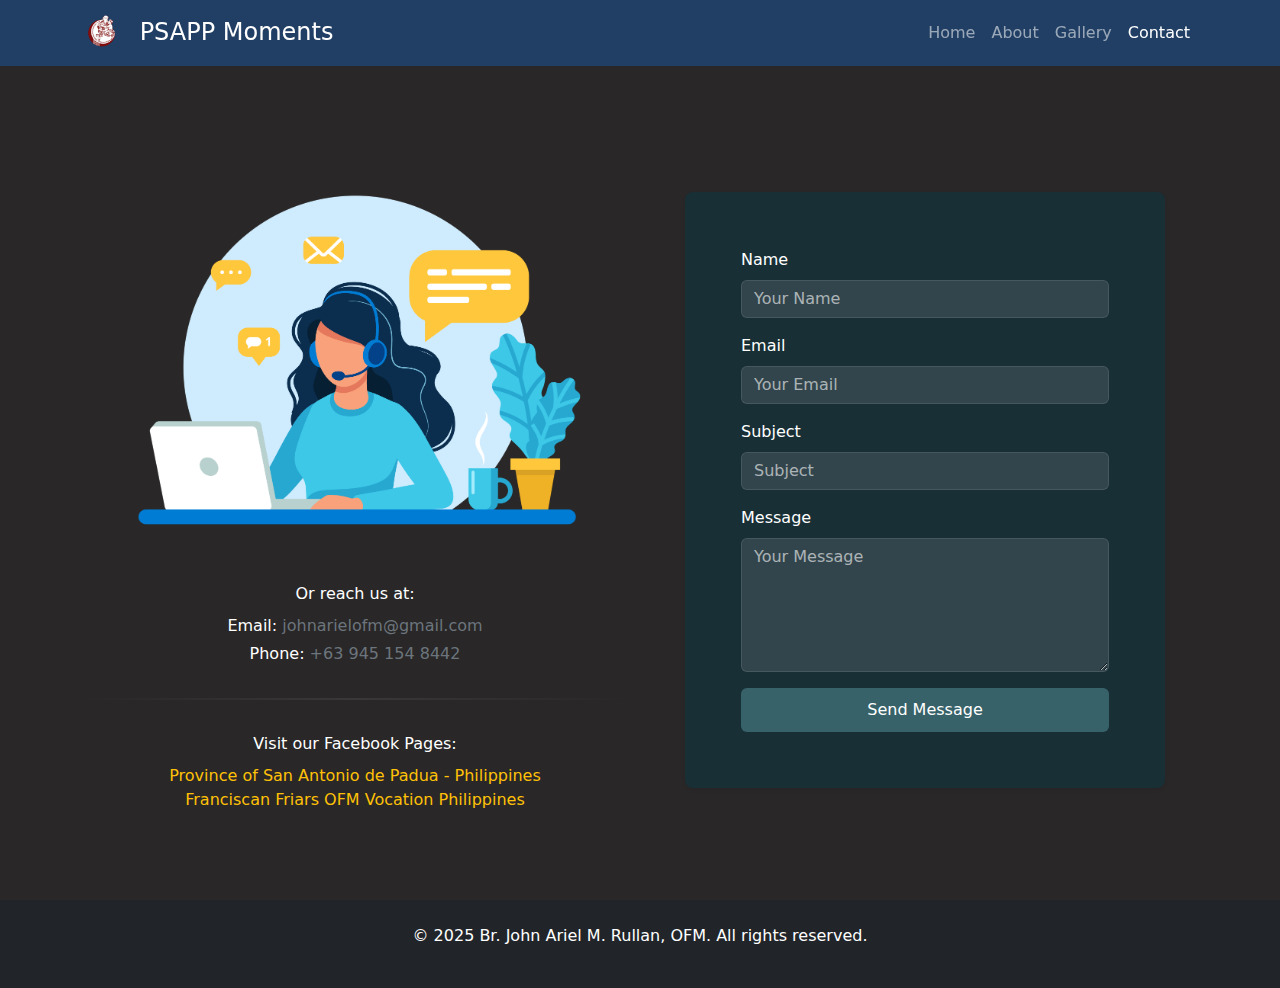
<file: contact.html>
<!DOCTYPE html>
<html lang="en">
<head>
    <meta charset="UTF-8">
    <meta name="viewport" content="width=device-width, initial-scale=1.0">
    <title>ofmsouthphil - Contact</title>
    <link href="https://cdn.jsdelivr.net/npm/bootstrap@5.3.3/dist/css/bootstrap.min.css" rel="stylesheet" integrity="sha384-QWTKZyjpPEjISv5WaRU9OFeRpok6YctnYmDr5pNlyT2bRjXh0JMhjY6hW+ALEwIH" crossorigin="anonymous">
    <link rel="stylesheet" href="styles.css">
</head>
<body>
    <!-- Navbar -->
    <nav class="navbar navbar-expand-lg navbar-dark fixed-top">
        <div class="container">
            <a class="navbar-brand" href="index.html">
                <img src="photos/logo.png" alt="OFM South Phil Logo" class="logo">
                PSAPP Moments
            </a>
            <button class="navbar-toggler" type="button" data-bs-toggle="collapse" data-bs-target="#navbarNav" aria-controls="navbarNav" aria-expanded="false" aria-label="Toggle navigation">
                <span class="navbar-toggler-icon"></span>
            </button>
            <div class="collapse navbar-collapse" id="navbarNav">
                <ul class="navbar-nav ms-auto">
                    <li class="nav-item">
                        <a class="nav-link" href="index.html#home">Home</a>
                    </li>
                    <li class="nav-item">
                        <a class="nav-link" href="about.html">About</a>
                    </li>
                    <li class="nav-item">
                        <a class="nav-link" href="gallery.html">Gallery</a>
                    </li>
                    <li class="nav-item">
                        <a class="nav-link active" href="contact.html">Contact</a>
                    </li>
                </ul>
            </div>
        </div>
    </nav>

    <!-- Contact Section -->
    <section id="contact" class="contact-section d-flex align-items-center justify-content-center min-vh-100">
        <div class="container">
            <div class="row justify-content-center align-items-center">
            
            <!-- Left: Illustration -->
            <div class="col-lg-6 col-12 d-flex flex-column align-items-center mb-4 mb-lg-0">
                <img src="photos/contact-illustration.png" alt="Contact Illustration" class="contact-img img-fluid" loading="lazy">
                <!-- Contact Info placed below the image -->
                <div class="mt-1 text-center w-100">
                    <p class="mb-2">Or reach us at:</p>
                    <p class="mb-1">Email: <a href="mailto:johnarielofm@gmail.com" class="text-secondary text-decoration-none">johnarielofm@gmail.com</a></p>
                    <p class="mb-1">Phone: <a href="tel:+639451548442" class="text-secondary text-decoration-none">+63 945 154 8442</a></p>
                    <hr class="faded">
                    <p class="mb-2">Visit our Facebook Pages:</p>
                    <p>
                        <a href="https://www.facebook.com/ofmsouthphil" target="_blank" class="text-warning text-decoration-none">
                        Province of San Antonio de Padua - Philippines
                        </a><br>
                        <a href="https://www.facebook.com/ofmsouthphilvocation" target="_blank" class="text-warning text-decoration-none">
                        Franciscan Friars OFM Vocation Philippines
                        </a>
                    </p>
                </div>
            </div>

            <!-- Right: Contact Form -->
            <div class="col-lg-6 col-12 d-flex justify-content-center">
                <div class="card text-white border-0 shadow-sm w-100" style="background-color: rgba(20, 50, 59, 0.76); max-width: 480px;">
                    <div class="card-body p-4">
                        
                        <form action="mailto:johnarielofm@gmail.com" method="post" enctype="text/plain">
                        <div class="mb-3">
                            <label for="name" class="form-label">Name</label>
                            <input type="text" class="form-control contact-input" id="name" name="name" required placeholder="Your Name">
                        </div>
                        <div class="mb-3">
                            <label for="email" class="form-label">Email</label>
                            <input type="email" class="form-control contact-input" id="email" name="email" required placeholder="Your Email">
                        </div>
                        <div class="mb-3">
                            <label for="subject" class="form-label">Subject</label>
                            <input type="text" class="form-control contact-input" id="subject" name="subject" required placeholder="Subject">
                        </div>
                        <div class="mb-3">
                            <label for="message" class="form-label">Message</label>
                            <textarea class="form-control contact-input" id="message" name="message" rows="5" required placeholder="Your Message"></textarea>
                        </div>
                        <button type="submit" class="btn btn-primary w-100">Send Message</button>
                        </form>

                    </div>
                </div>
            </div>

            </div>
        </div>
    </section>


    <!-- Footer -->
    <footer class="py-4 bg-dark text-white text-center">
        <div class="container">
            <p>© 2025 Br. John Ariel M. Rullan, OFM. All rights reserved.</p>
        </div>
    </footer>

    <script src="https://cdn.jsdelivr.net/npm/bootstrap@5.3.3/dist/js/bootstrap.bundle.min.js" integrity="sha384-YvpcrYf0tY3lHB60NNkmXc5s9fDVZLESaAA55NDzOxhy9GkcIdslK1eN7N6jIeHz" crossorigin="anonymous"></script>
    <script src="scripts.js"></script>
</body>
</html>
</file>
<file: styles.css>
body {
    overflow-x: hidden;
    background-color: #292727;
    color: #ffffff;
    font-family: system-ui, -apple-system, BlinkMacSystemFont, 'Segoe UI', Roboto, Oxygen, Ubuntu, Cantarell, 'Open Sans', 'Helvetica Neue', sans-serif;
}

.navbar {
    background-color: rgba(32, 67, 107, 0.9);
    backdrop-filter: blur(10px);
}

.navbar-brand {
    font-size: 1.5rem;
    font-family: system-ui, -apple-system, BlinkMacSystemFont, 'Segoe UI', Roboto, Oxygen, Ubuntu, Cantarell, 'Open Sans', 'Helvetica Neue', sans-serif;
}

.logo {
    width: 40px;
    height: 40px;
    margin-right: 10px;
}

.nav-link {
    font-weight: 500;
    transition: color 0.3s ease;
}

.nav-link:hover, .nav-link.active {
    color: #0d6efd;
}

.hero-section {
    min-height: 100vh;
    display: flex;
    align-items: center;
    background: linear-gradient(135deg, #1a2525 0%, #2c3e50 100%);
    padding: 80px 0 40px;
}

.hero-img {
    max-width: 100%;
    width: 750px;
    height: auto;
    object-fit: cover;
    border-radius: 12px;
    transition: transform 0.3s ease;
}

.hero-img:hover {
    transform: scale(1.05);
}

.hero-headline h1 {
    font-size: 3rem;
    font-weight: 700;
    letter-spacing: -0.05rem;
    line-height: 1.2;
}

.hero-headline h3 {
    font-size: 1.25rem;
    font-weight: 400;
    line-height: 1.6;
    opacity: 0.9;
}

.btn-primary {
    background-color: #386269;
    border: none;
    padding: 10px 20px;
    font-weight: 500;
    transition: transform 0.2s ease;
}

.btn-primary:hover {
    transform: translateY(-2px);
}

.card {
    transition: transform 0.3s ease;
}

.card:hover {
    transform: translateY(-5px);
}

.gallery-img {
    width: 100%;
    height: 300px;
    object-fit: cover;
    object-position: center;
    border-radius: 8px;
    transition: transform 150ms ease-in-out, filter 0.3s ease;
    aspect-ratio: 1 / 1;
}

.gallery-img:hover {
    transform: scale(1.05);
    filter: brightness(1.1);
}

.gallery-img.fade-out {
    opacity: 0.5;
    transition: opacity 0.3s ease;
}

.gallery-img-container {
    position: relative;
}

.see-more-overlay {
    position: absolute;
    top: 50%;
    left: 50%;
    transform: translate(-50%, -50%);
    z-index: 1;
}

.see-more-overlay .btn-primary {
    padding: 8px 16px;
    font-size: 1rem;
    box-shadow: 0 2px 8px rgba(0, 0, 0, 0.3);
}

.see-more-overlay .btn-primary:hover {
    transform: scale(1.1);
}

section:not(.hero-section) {
    min-height: auto;
    display: block;
    padding-top: 80px; /* Added to clear navbar */
}

.about-section, .gallery-section, .contact-section {
    animation: fadeIn 1s ease-out;
    padding-top: 80px; /* Ensure consistent offset for navbar */
}

.about-image-wrapper {
    overflow: hidden;
    border-radius: 8px;
}

.about-content-wrapper {
    background: rgba(65, 116, 80, 0.329);
    backdrop-filter: blur(5px);
    border-radius: 12px;
    box-shadow: 0 4px 6px rgba(0, 0, 0, 0.1);
    transition: transform 0.3s ease, box-shadow 0.3s ease;
}

.about-content-wrapper:hover {
    transform: translateY(-5px);
    box-shadow: 0 8px 16px rgba(0, 0, 0, 0.2);
}

.about-title {
    font-size: 2.25rem;
    font-weight: 700;
    letter-spacing: -0.025em;
    transition: color 0.3s ease;
}

.about-title:hover {
    color: #0d6efd;
}

.about-description {
    font-size: 1.125rem;
    line-height: 1.6;
    opacity: 0.9;
    transition: opacity 0.3s ease;
}

.about-content-wrapper:hover .about-description {
    opacity: 1;
}

.contact-img {
    max-width: 100%;
    width: 550px;
    height: auto;
    object-fit: contain;
    border-radius: 1px;
    transition: transform 0.3s ease;
}

.contact-img:hover {
    transform: scale(1.05);
}

.contact-input {
    background-color: rgba(124, 132, 138, 0.267);
    border: 1px solid rgba(255, 255, 255, 0.2);
    color: #ffffff;
    transition: border-color 0.3s ease, background-color 0.3s ease;
}

.contact-input:focus {
    background-color: rgba(255, 255, 255, 0.15);
    border-color: #0d6efd;
    color: #ffffff;
    box-shadow: none;
}

.contact-input::placeholder {
    color: rgba(255, 255, 255, 0.6);
}

.form-label {
    text-align: left !important;
    display: block;
}

hr.faded {
    border: none;
    height: 2px;
    background: linear-gradient(to right, rgba(255,255,255,0), rgba(107, 104, 104, 1), rgba(255,255,255,0));
    margin: 2rem 0;
    width: 100%;
}

@keyframes fadeIn {
    from {
        opacity: 0;
        transform: translateY(20px);
    }
    to {
        opacity: 1;
        transform: translateY(0);
    }
}

@media (max-width: 767.98px) {
    .hero-section {
        padding: 100px 0 20px;
    }
    .hero-img {
        width: 100%;
        max-width: 400px;
    }
    .gallery-img {
        height: 200px;
    }
    .about-title {
        font-size: 1.75rem;
    }
    .about-description {
        font-size: 1rem;
    }
    .about-content-wrapper {
        padding: 1.5rem !important;
    }
    section:not(.hero-section) {
        padding-top: 60px; /* Reduced for smaller screens */
    }
    .about-section, .gallery-section, .contact-section {
        padding-top: 60px; /* Reduced for smaller screens */
    }
}

@media (max-width: 991px) {
    .hero-section {
        padding-top: 100px;
        padding-bottom: 20px;
    }
    .hero-headline h1 {
        font-size: 2.5rem;
    }
    .hero-headline h3 {
        font-size: 1.1rem;
    }
}

.developer-card {
    background-color: rgba(255, 255, 255, 0.05);
    backdrop-filter: blur(10px);
    border: 1px solid rgba(255, 255, 255, 0.15);
    border-radius: 12px;
    text-align: center;
    box-shadow: 0 4px 12px rgba(0, 0, 0, 0.2);
    transition: transform 0.3s ease;
}

.developer-card:hover {
    transform: translateY(-3px);
}

.developer-card img {
    width: 100%;
    max-width: 180px;
    height: auto;
    border-radius: 50%;
    margin: 0 auto;
    display: block;
}

.cover-photo-wrapper {
    overflow: hidden;
    border-radius: 12px;
}

.cover-photo {
    width: 100%;
    height: 350px;
    object-fit: cover;
    object-position: center;
    border-radius: 12px;
    transition: transform 0.3s ease;
}

.cover-photo:hover {
    transform: scale(1.02);
}

.featured-article-card {
    background-color: rgba(255, 255, 255, 0.05);
    backdrop-filter: blur(8px);
    border: 1px solid rgba(255, 255, 255, 0.1);
    transition: transform 0.3s ease;
}

.featured-article-card:hover {
    transform: translateY(-4px);
}

.article-preview {
    max-height: 4.5em; /* Approx. 3 lines */
    overflow: hidden;
    position: relative;
    line-height: 1.5em;
}

.article-preview::after {
    content: '';
    position: absolute;
    bottom: 0;
    right: 0;
    height: 1.5em;
    width: 100%;
    background: linear-gradient(to bottom, rgba(41, 39, 39, 0.1), rgba(41, 39, 39, 1));
}


.news-collage img {
        transition: transform 0.3s ease;
}
.news-collage img:hover {
    transform: scale(1.05);
}

.modal-dialog-scrollable .modal-body {
    scrollbar-width: none;        
    -ms-overflow-style: none;    
    overflow-y: auto;   
    scroll-behavior: smooth;        
}

.modal-dialog-scrollable .modal-body::-webkit-scrollbar {
    display: none;              
}

/* Gallery image container and overlay */
.gallery-img-container {
    position: relative;
    overflow: hidden;
    border-radius: 1rem;
}

.gallery-img {
    display: block;
    width: 100%;
    border-radius: 1rem;
    transition: transform 0.2s;
}

.gallery-img-container:hover .gallery-img {
    transform: scale(1.03);
}

.gallery-overlay {
    position: absolute;
    left: 0; right: 0; bottom: 0;
    height: 45%;
    opacity: 0;
    background: linear-gradient(to top, rgba(30,41,59,0.85) 70%, rgba(30,41,59,0.0) 100%);
    transition: opacity 0.25s;
    pointer-events: none;
}

.gallery-img-container:hover .gallery-overlay {
    opacity: 1;
    pointer-events: auto;
}

.gallery-btns {
    z-index: 2;
}

.gallery-btns .btn {
    box-shadow: 0 2px 8px rgba(0,0,0,0.12);
    border-radius: 2rem;
    margin: 0 0.25rem;
}

 .vision-mission-goals-cards {
    display: flex;
    flex-wrap: wrap;
    gap: 2rem;
    margin-bottom: 2rem;
}
.card {
    flex: 1;
    min-width: 0;
    background: #3a2727;
    border: 1px solid #47484b;
    border-radius: 8px;
    padding: 2rem;
    text-align: center;
    transition: transform 0.3s ease, box-shadow 0.3s ease;
}
.card:hover {
    transform: translateY(-5px);
    box-shadow: 0 4px 12px rgba(0, 0, 0, 0.1);
}
.card-title {
    font-size: 1.75rem;
    font-weight: 600;
    color: #333;
    margin-bottom: 1rem;
    text-transform: uppercase;
}
.card-text {
    font-size: 1.25rem;
    line-height: 1.6;
    color: #666;
    margin-bottom: 1.5rem;
}
.card-button {
    background-color: #2f5833b4;
    color: #fff;
    padding: 0.5rem 1.5rem;
    border: none;
    border-radius: 4px;
    text-decoration: none;
    display: inline-block;
    transition: background-color 0.3s ease;
}
.card-button:hover {
    background-color: #4f6852b4;
}
.card-icon {
    font-size: 2.5rem;
    color: #d1a9a9;
    margin-bottom: 1rem;
}
@media (max-width: 767px) {
    .card {
        flex: 100%;
        padding: 1.5rem;
    }
    .card-title {
        font-size: 1.5rem;
    }
    .card-text {
        font-size: 1.1rem;
    }
}
</file>
